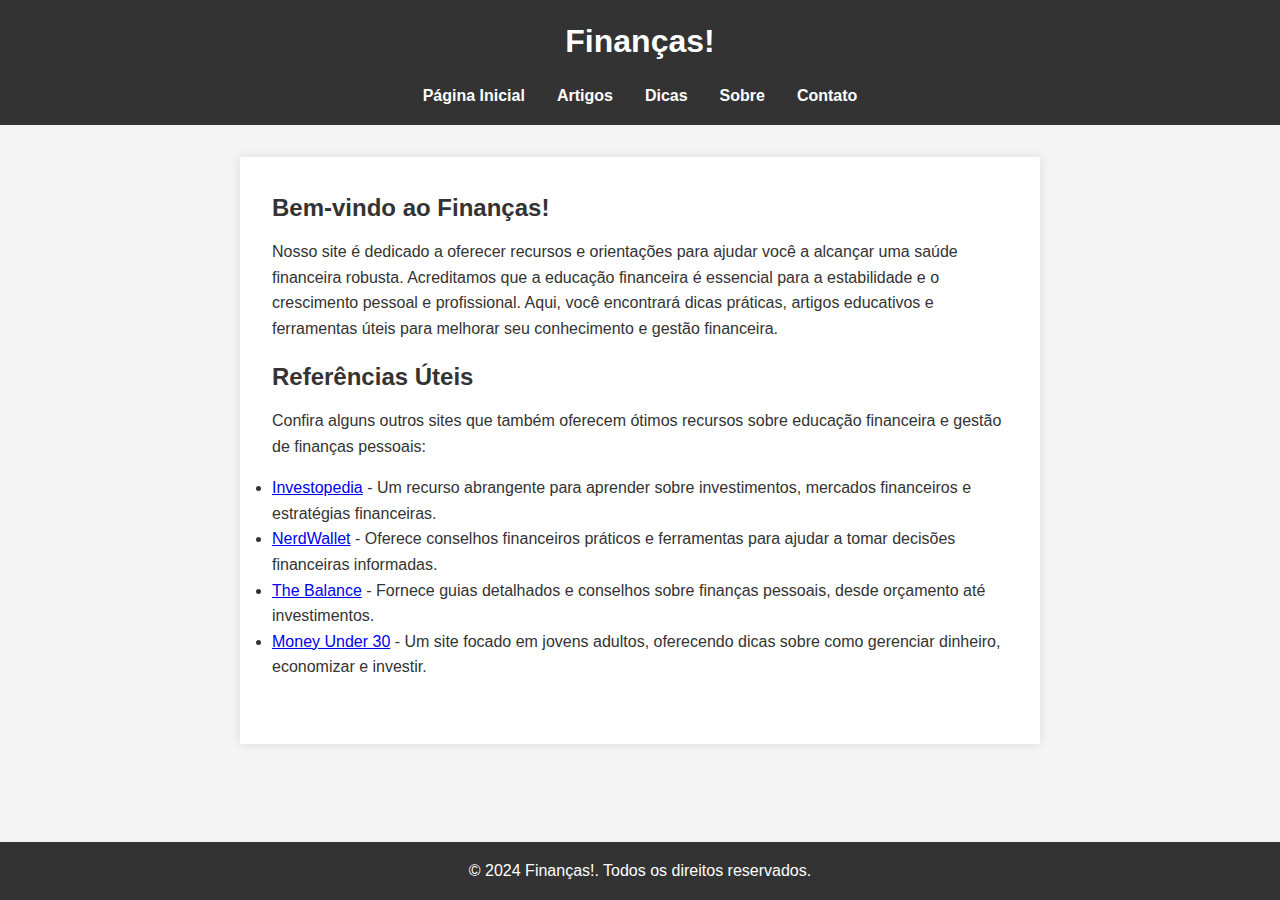
<file: index.html>
<!DOCTYPE html>
<html lang="pt-BR">

<head>
    <meta charset="UTF-8">
    <meta name="viewport" content="widt=device-width, initial-scale=1.0">
    <title>Um site sobre Finanças</title>
    <link rel="stylesheet" href="style.css">
</head>

<body>
    <header>
        <h1>Finanças!</h1>
        <nav>
            <ul>
                <li><a href="index.html">Página Inicial</a></li>
                <li><a href="artigos.html">Artigos</a></li>
                <li><a href="dicas.html">Dicas</a></li>
                <li><a href="sobre.html">Sobre</a></li>
                <li><a href="contato.html">Contato</a></li>
            </ul>
        </nav>
    </header>

    <main>
        <section>
            <section id="index">
                <h2>Bem-vindo ao Finanças!</h2>
                <p>Nosso site é dedicado a oferecer recursos e orientações para ajudar você a alcançar uma saúde financeira robusta. Acreditamos que a educação financeira é essencial para a estabilidade e o crescimento pessoal e profissional. Aqui, você encontrará dicas práticas, artigos educativos e ferramentas úteis para melhorar seu conhecimento e gestão financeira.</p>
                
                <h2>Referências Úteis</h2>
                <p>Confira alguns outros sites que também oferecem ótimos recursos sobre educação financeira e gestão de finanças pessoais:</p>
                <ul>
                    <li><a href="https://www.investopedia.com" target="_blank">Investopedia</a> - Um recurso abrangente para aprender sobre investimentos, mercados financeiros e estratégias financeiras.</li>
                    <li><a href="https://www.nerdwallet.com" target="_blank">NerdWallet</a> - Oferece conselhos financeiros práticos e ferramentas para ajudar a tomar decisões financeiras informadas.</li>
                    <li><a href="https://www.thebalance.com" target="_blank">The Balance</a> - Fornece guias detalhados e conselhos sobre finanças pessoais, desde orçamento até investimentos.</li>
                    <li><a href="https://www.moneyunder30.com" target="_blank">Money Under 30</a> - Um site focado em jovens adultos, oferecendo dicas sobre como gerenciar dinheiro, economizar e investir.</li>
                </ul>
            </section>
    </main>

    <footer>
        <p>&copy; 2024 Finanças!. Todos os direitos reservados.</p>
    </footer>

</body>
</file>
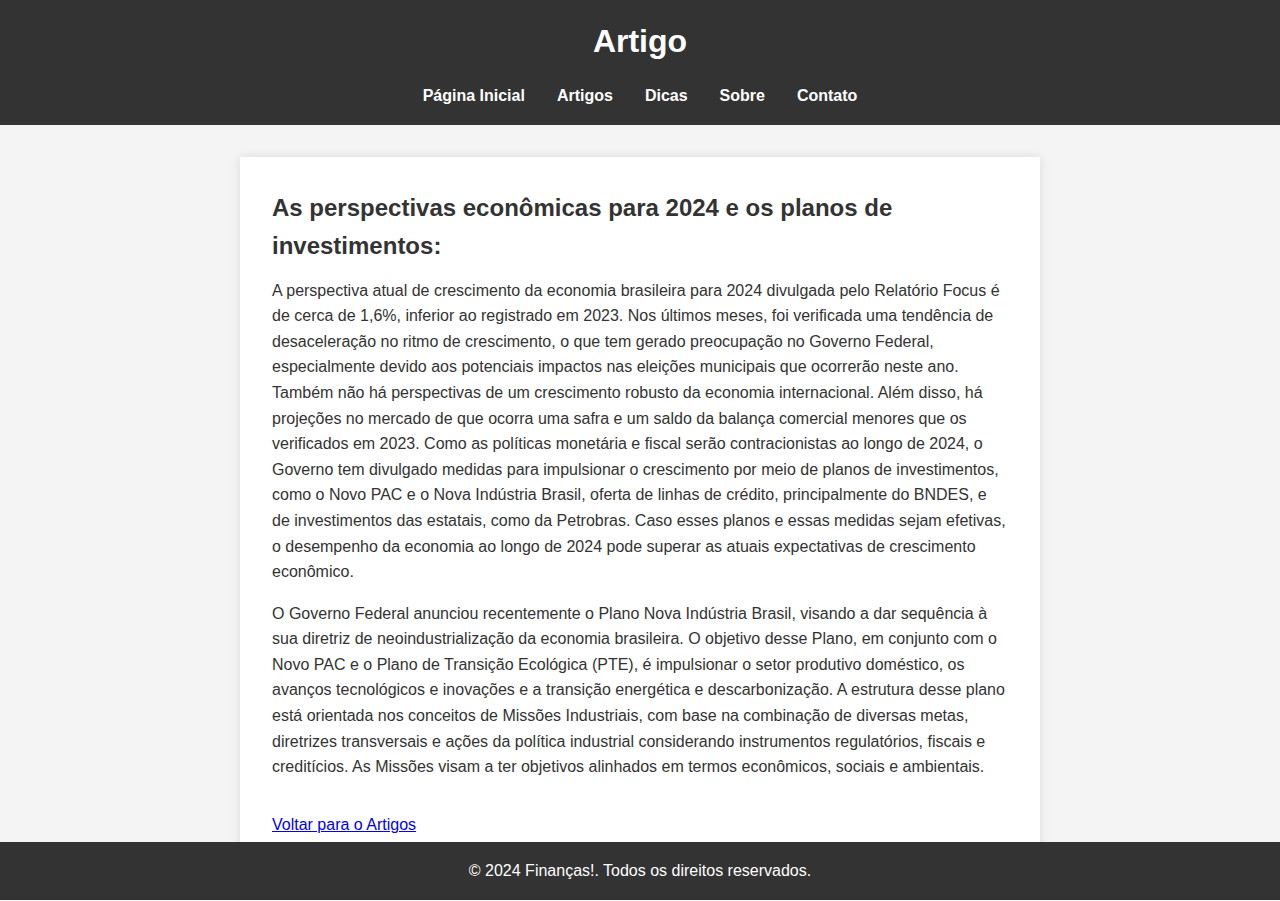
<file: artigo1.html>
<!DOCTYPE html>
<html lang="pt-BR">

<head>
    <meta charset="UTF-8">
    <meta name="viewport" content="widt=device-width, initial-scale=1.0">
    <title>Artigo 1</title>
    <link rel="stylesheet" href="style.css">
</head>

<body>
    <header>
        <h1>Artigo</h1>
        <nav>
            <ul>
                <li><a href="index.html">Página Inicial</a></li>
                <li><a href="artigos.html">Artigos</a></li>
                <li><a href="dicas.html">Dicas</a></li>
                <li><a href="sobre.html">Sobre</a></li>
                <li><a href="contato.html">Contato</a></li>
            </ul>
        </nav>
    </header>

    <main>
        <section id="artigo1">
            <h2>As perspectivas econômicas para 2024 e os planos de investimentos:</h2>
            <p>A perspectiva atual de crescimento da economia brasileira para 2024 divulgada pelo Relatório Focus é de cerca de 1,6%, inferior ao registrado em 2023. Nos últimos meses, foi verificada uma tendência de desaceleração no ritmo de crescimento, o que tem gerado preocupação no Governo Federal, especialmente devido aos potenciais impactos nas eleições municipais que ocorrerão neste ano. Também não há perspectivas de um crescimento robusto da economia internacional. Além disso, há projeções no mercado de que ocorra uma safra e um saldo da balança comercial menores que os verificados em 2023. Como as políticas monetária e fiscal serão contracionistas ao longo de 2024, o Governo tem divulgado medidas para impulsionar o crescimento por meio de planos de investimentos, como o Novo PAC e o Nova Indústria Brasil, oferta de linhas de crédito, principalmente do BNDES, e de investimentos das estatais, como da Petrobras. Caso esses planos e essas medidas sejam efetivas, o desempenho da economia ao longo de 2024 pode superar as atuais expectativas de crescimento econômico.</p>
            <p>O Governo Federal anunciou recentemente o Plano Nova Indústria Brasil, visando a dar sequência à sua diretriz de neoindustrialização da economia brasileira. O objetivo desse Plano, em conjunto com o Novo PAC e o Plano de Transição Ecológica (PTE), é impulsionar o setor produtivo doméstico, os avanços tecnológicos e inovações e a transição energética e descarbonização. A estrutura desse plano está orientada nos conceitos de Missões Industriais, com base na combinação de diversas metas, diretrizes transversais e ações da política industrial considerando instrumentos regulatórios, fiscais e creditícios. As Missões visam a ter objetivos alinhados em termos econômicos, sociais e ambientais.</p>
        </section>
        <a class="artigos" href="artigos.html">Voltar para o Artigos</a>
    </main>

    <footer>
        <p>&copy; 2024 Finanças!. Todos os direitos reservados.</p>
    </footer>

</body>
</file>
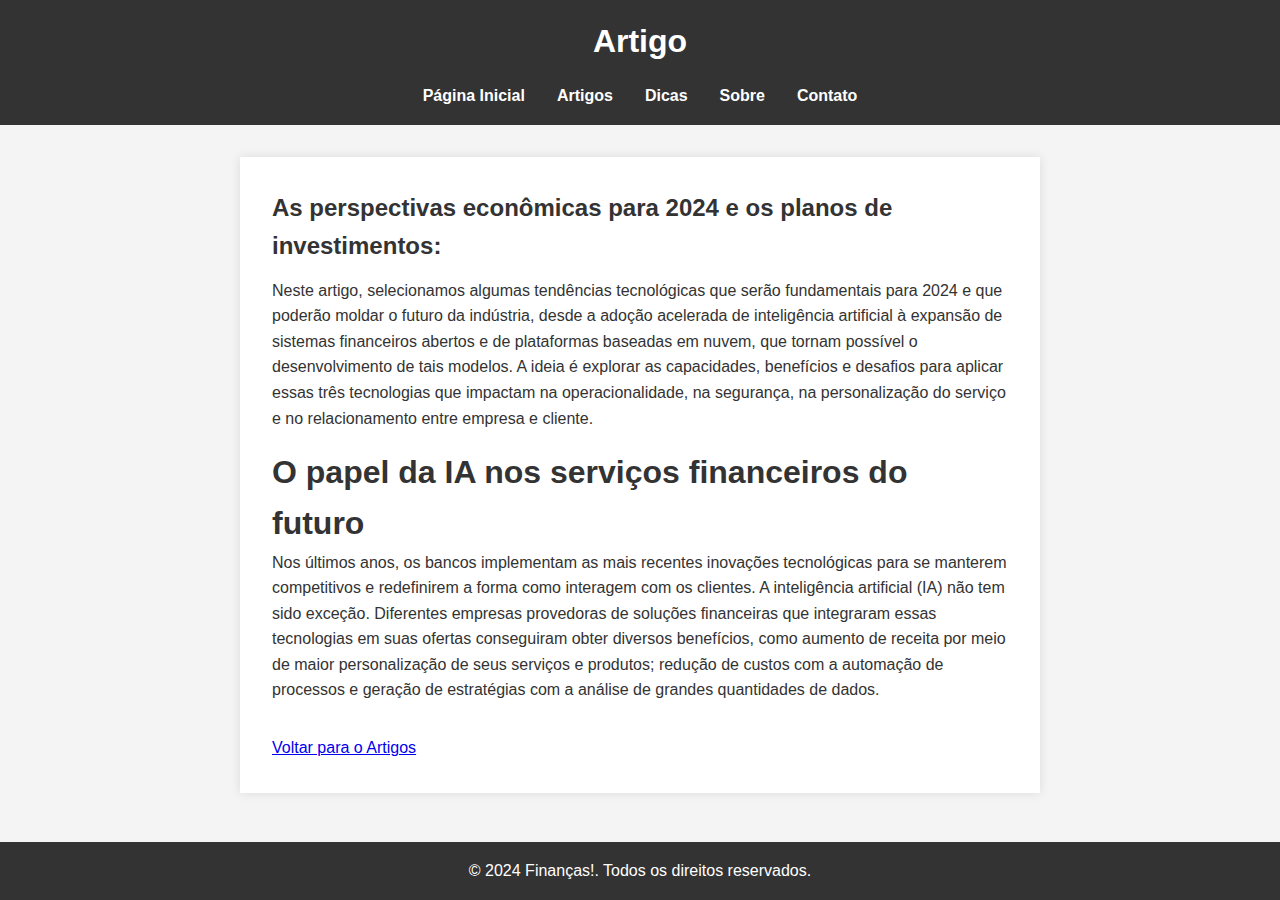
<file: artigo2.html>
<!DOCTYPE html>
<html lang="pt-BR">

<head>
    <meta charset="UTF-8">
    <meta name="viewport" content="widt=device-width, initial-scale=1.0">
    <title>Artigo 2</title>
    <link rel="stylesheet" href="style.css">
</head>

<body>
    <header>
        <h1>Artigo</h1>
        <nav>
            <ul>
                <li><a href="index.html">Página Inicial</a></li>
                <li><a href="artigos.html">Artigos</a></li>
                <li><a href="dicas.html">Dicas</a></li>
                <li><a href="sobre.html">Sobre</a></li>
                <li><a href="contato.html">Contato</a></li>
            </ul>
        </nav>
    </header>

    <main>
        <section id="artigo2">
            <h2>As perspectivas econômicas para 2024 e os planos de investimentos:</h2>
            <p>Neste artigo, selecionamos algumas tendências tecnológicas que serão fundamentais para 2024 e que poderão moldar o futuro da indústria, desde a adoção acelerada de inteligência artificial à expansão de sistemas financeiros abertos e de plataformas baseadas em nuvem, que tornam possível o desenvolvimento de tais modelos. A ideia é explorar as capacidades, benefícios e desafios para aplicar essas três tecnologias que impactam na operacionalidade, na segurança, na personalização do serviço e no relacionamento entre empresa e cliente.</p>
            <h1>O papel da IA nos serviços financeiros do futuro</h1>
            <p>Nos últimos anos, os bancos implementam as mais recentes inovações tecnológicas para se manterem competitivos e redefinirem a forma como interagem com os clientes. A inteligência artificial (IA) não tem sido exceção. Diferentes empresas provedoras de soluções financeiras que integraram essas tecnologias em suas ofertas conseguiram obter diversos benefícios, como aumento de receita por meio de maior personalização de seus serviços e produtos; redução de custos com a automação de processos e geração de estratégias com a análise de grandes quantidades de dados.</p>
        </section>
        <a class="artigos" href="artigos.html">Voltar para o Artigos</a>
    </main>

    <footer>
        <p>&copy; 2024 Finanças!. Todos os direitos reservados.</p>
    </footer>

</body>
</file>
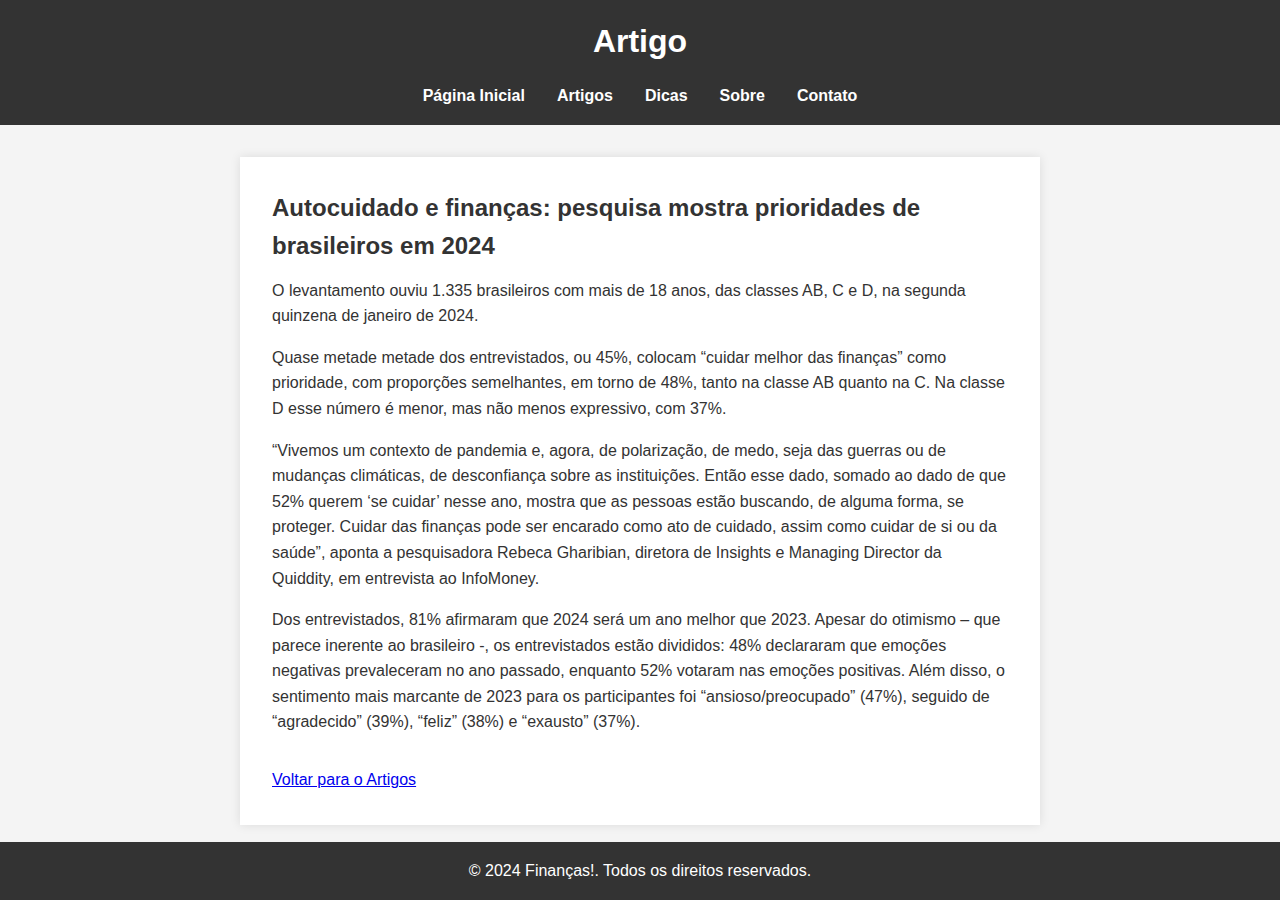
<file: artigo3.html>
<!DOCTYPE html>
<html lang="pt-BR">

<head>
    <meta charset="UTF-8">
    <meta name="viewport" content="widt=device-width, initial-scale=1.0">
    <title>Artigo 3</title>
    <link rel="stylesheet" href="style.css">
</head>

<body>
    <header>
        <h1>Artigo</h1>
        <nav>
            <ul>
                <li><a href="index.html">Página Inicial</a></li>
                <li><a href="artigos.html">Artigos</a></li>
                <li><a href="dicas.html">Dicas</a></li>
                <li><a href="sobre.html">Sobre</a></li>
                <li><a href="contato.html">Contato</a></li>
            </ul>
        </nav>
    </header>

    <main>
        <section id="artigo2">
            <h2>Autocuidado e finanças: pesquisa mostra prioridades de brasileiros em 2024</h2>
            <p>O levantamento ouviu 1.335 brasileiros com mais de 18 anos, das classes AB, C e D, na segunda quinzena de janeiro de 2024.</p>
            <p>Quase metade metade dos entrevistados, ou 45%, colocam “cuidar melhor das finanças” como prioridade, com proporções semelhantes, em torno de 48%, tanto na classe AB quanto na C. Na classe D esse número é menor, mas não menos expressivo, com 37%.</p>
            <p>“Vivemos um contexto de pandemia e, agora, de polarização, de medo, seja das guerras ou de mudanças climáticas, de desconfiança sobre as instituições. Então esse dado, somado ao dado de que 52% querem ‘se cuidar’ nesse ano, mostra que as pessoas estão buscando, de alguma forma, se proteger. Cuidar das finanças pode ser encarado como ato de cuidado, assim como cuidar de si ou da saúde”, aponta a pesquisadora Rebeca Gharibian, diretora de Insights e Managing Director da Quiddity, em entrevista ao InfoMoney.</p>
            <p>Dos entrevistados, 81% afirmaram que 2024 será um ano melhor que 2023. Apesar do otimismo – que parece inerente ao brasileiro -, os entrevistados estão divididos: 48% declararam que emoções negativas prevaleceram no ano passado, enquanto 52% votaram nas emoções positivas. Além disso, o sentimento mais marcante de 2023 para os participantes foi “ansioso/preocupado” (47%), seguido de “agradecido” (39%), “feliz” (38%) e “exausto” (37%).</p>
        </section>
        <a class="artigos" href="artigos.html">Voltar para o Artigos</a>
    </main>

    <footer>
        <p>&copy; 2024 Finanças!. Todos os direitos reservados.</p>
    </footer>

</body>
</file>
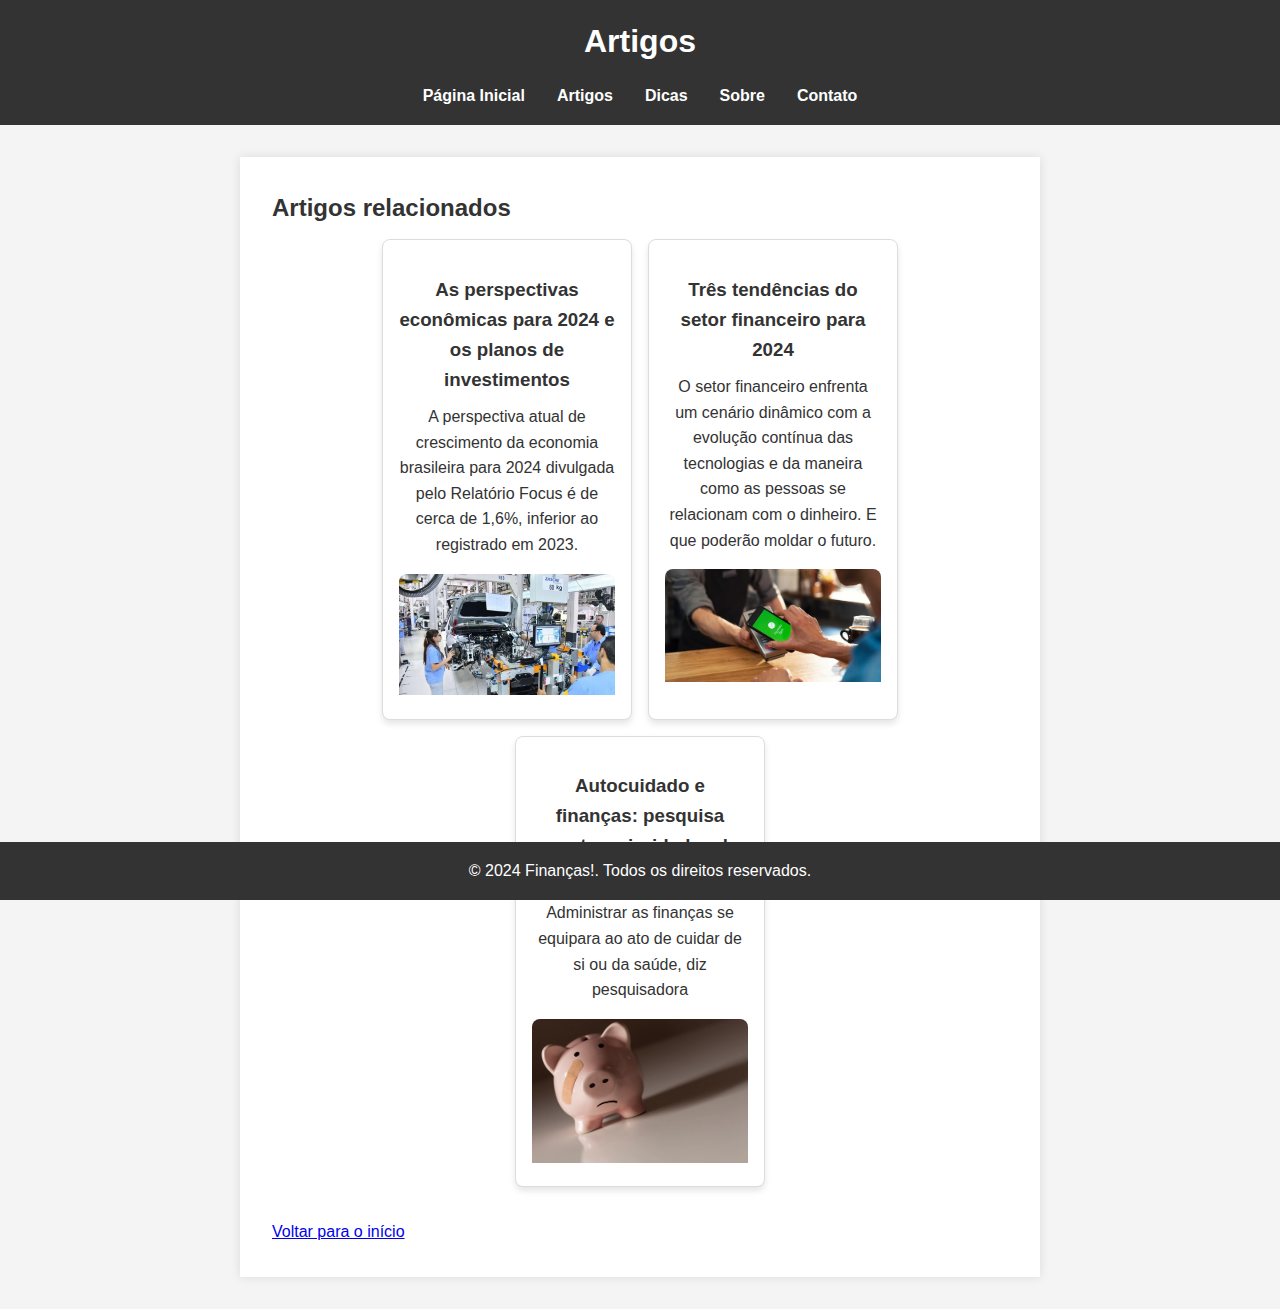
<file: artigos.html>
<!DOCTYPE html>
<html lang="pt-BR">

<head>
    <meta charset="UTF-8">
    <meta name="viewport" content="widt=device-width, initial-scale=1.0">
    <title>Artigos</title>
    <link rel="stylesheet" href="style.css">
</head>

<body>
    <header>
        <h1>Artigos</h1>
        <nav>
            <ul>
                <li><a href="index.html">Página Inicial</a></li>
                <li><a href="artigos.html">Artigos</a></li>
                <li><a href="dicas.html">Dicas</a></li>
                <li><a href="sobre.html">Sobre</a></li>
                <li><a href="contato.html">Contato</a></li>
            </ul>
        </nav>
    </header>

    <main>
        <section id="artigos">
            <h2>Artigos relacionados</h2>
            <div class="card-container">
                <div class="card">
                    <h3>As perspectivas econômicas para 2024 e os planos de investimentos</h3>
                    <p>A perspectiva atual de crescimento da economia brasileira para 2024 divulgada pelo Relatório Focus é de cerca de 1,6%, inferior ao registrado em 2023.</p>
                    <a href="artigo1.html" class="images"><img src="images/artigo1-imagem.jpg" alt="Imagem do Artigo 1" class="card-image"></a>
                </div>
                <div class="card">
                    <h3>Três tendências do setor financeiro para 2024</h3>
                    <p>O setor financeiro enfrenta um cenário dinâmico com a evolução contínua das tecnologias e da maneira como as pessoas se relacionam com o dinheiro. E que poderão moldar o futuro.</p>
                    <a href="artigo2.html" class="images"><img src="images/artigo2-imagem.jpg" alt="Imagem do Artigo 2" class="card-image"></a>
                </div>
                <div class="card">
                    <h3>Autocuidado e finanças: pesquisa mostra prioridades de brasileiros em 2024</h3>
                    <p>Administrar as finanças se equipara ao ato de cuidar de si ou da saúde, diz pesquisadora</p>
                    <a href="artigo3.html" class="images"><img src="images/artigo3-imagem.jpg" alt="Imagem do Artigo 3" class="card-image"></a>
                </div>
            </div>
        </section>
        <a class="artigos" href="index.html">Voltar para o início</a>
    </main>

    <footer>
        <p>&copy; 2024 Finanças!. Todos os direitos reservados.</p>
    </footer>

</body>
</file>
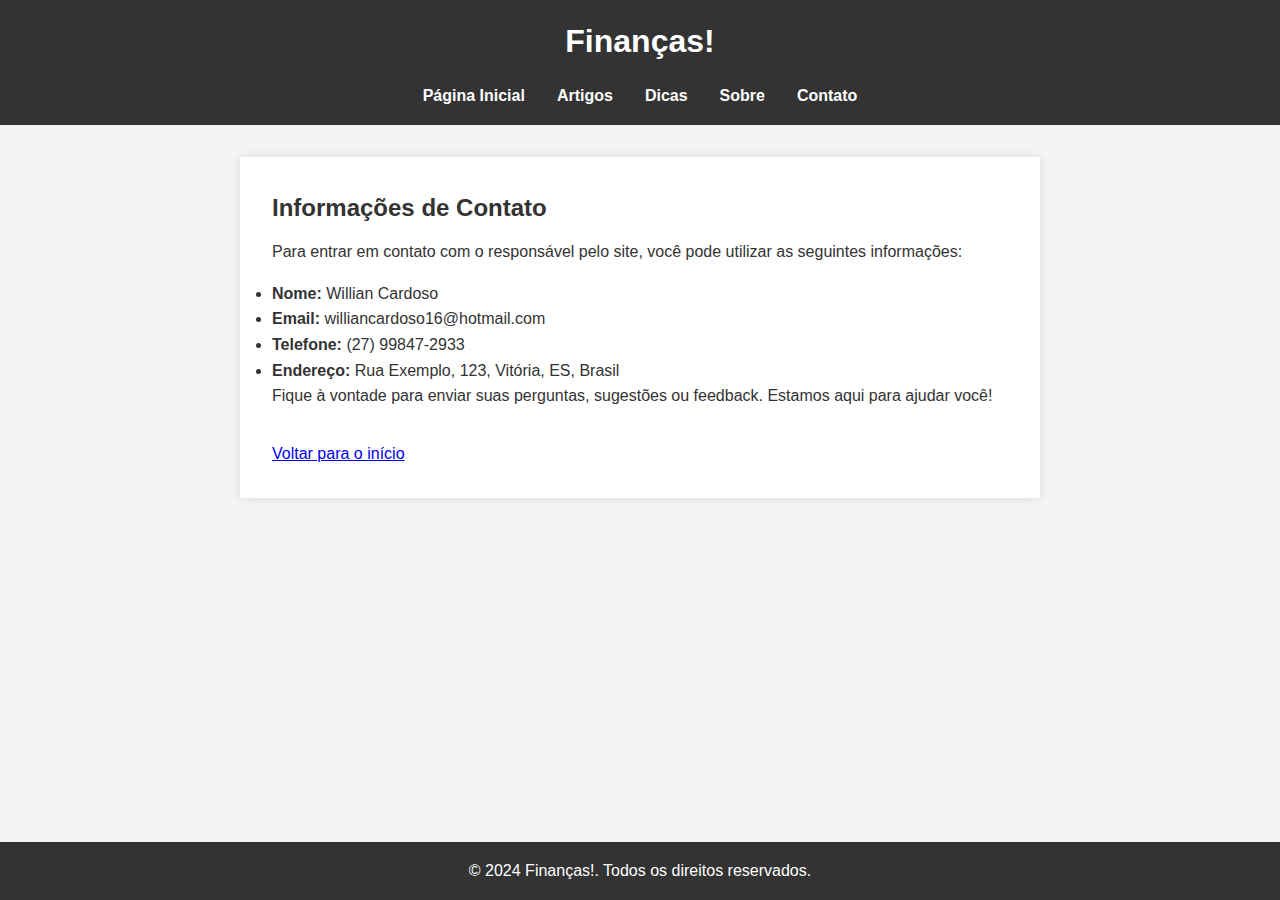
<file: contato.html>
<!DOCTYPE html>
<html lang="pt-BR">

<head>
    <meta charset="UTF-8">
    <meta name="viewport" content="widt=device-width, initial-scale=1.0">
    <title>Contato</title>
    <link rel="stylesheet" href="style.css">
</head>

<body>
    <header>
        <h1>Finanças!</h1>
        <nav>
            <ul>
                <li><a href="index.html">Página Inicial</a></li>
                <li><a href="artigos.html">Artigos</a></li>
                <li><a href="dicas.html">Dicas</a></li>
                <li><a href="sobre.html">Sobre</a></li>
                <li><a href="contato.html">Contato</a></li>
            </ul>
        </nav>
    </header>

    <main>
        <section id="contato">
            <h2>Informações de Contato</h2>
            <p>Para entrar em contato com o responsável pelo site, você pode utilizar as seguintes informações:</p>
            <ul>
                <li><strong>Nome:</strong> Willian Cardoso</li>
                <li><strong>Email:</strong> williancardoso16@hotmail.com</li>
                <li><strong>Telefone:</strong> (27) 99847-2933</li>
                <li><strong>Endereço:</strong> Rua Exemplo, 123, Vitória, ES, Brasil</li>
            </ul>
            <p>Fique à vontade para enviar suas perguntas, sugestões ou feedback. Estamos aqui para ajudar você!</p>
        </section>
        <a href="index.html" class="btn">Voltar para o início</a>
    </main>

    <footer>
        <p>&copy; 2024 Finanças!. Todos os direitos reservados.</p>
    </footer>

</body>
</file>
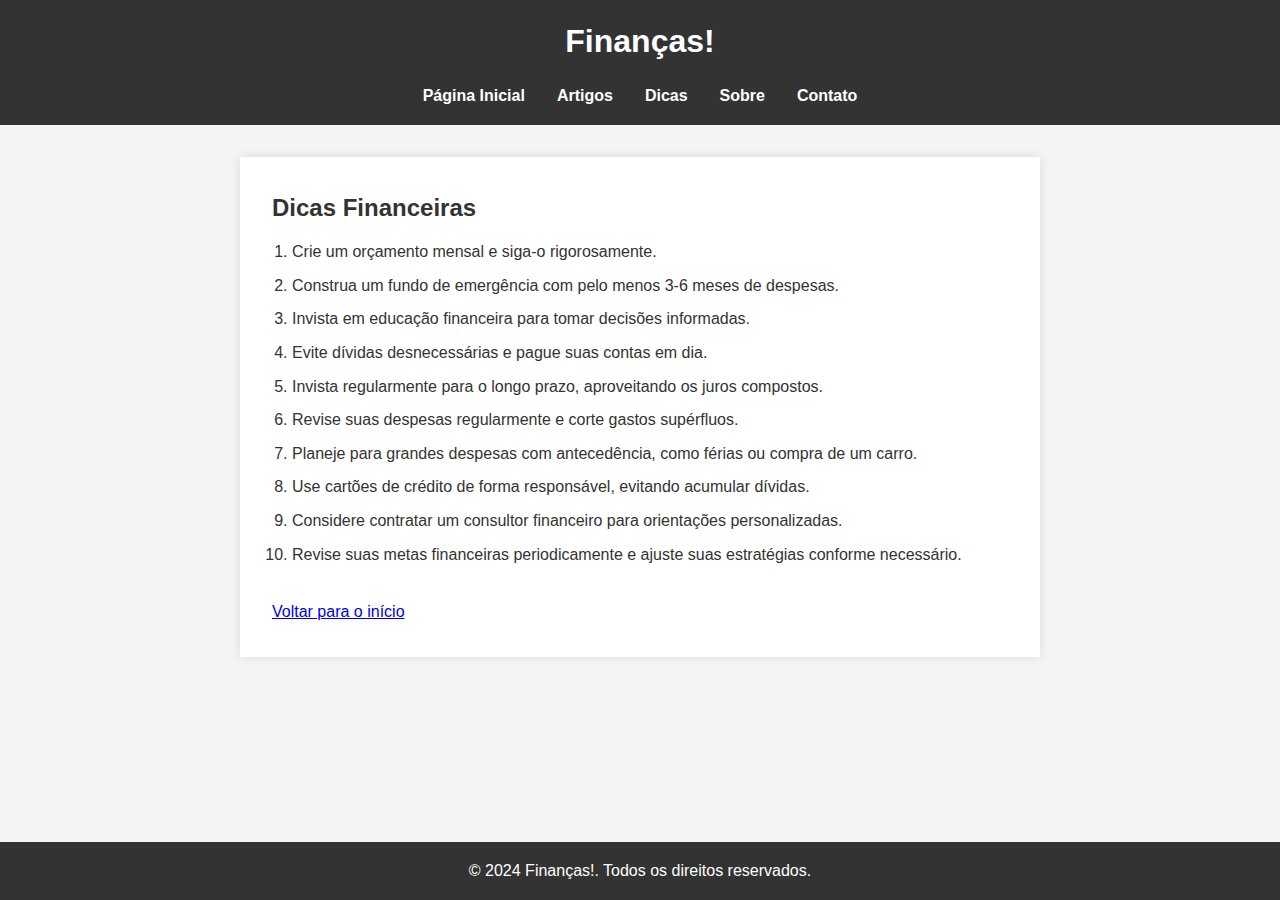
<file: dicas.html>
<!DOCTYPE html>
<html lang="pt-BR">

<head>
    <meta charset="UTF-8">
    <meta name="viewport" content="widt=device-width, initial-scale=1.0">
    <title>Dicas</title>
    <link rel="stylesheet" href="style.css">
</head>

<body>
    <header>
        <h1>Finanças!</h1>
        <nav>
            <ul>
                <li><a href="index.html">Página Inicial</a></li>
                <li><a href="artigos.html">Artigos</a></li>
                <li><a href="dicas.html">Dicas</a></li>
                <li><a href="sobre.html">Sobre</a></li>
                <li><a href="contato.html">Contato</a></li>
            </ul>
        </nav>
    </header>

    <main>
        <section>
            <h2>Dicas Financeiras</h2>
            <ol>
                <li>Crie um orçamento mensal e siga-o rigorosamente.</li>
                <li>Construa um fundo de emergência com pelo menos 3-6 meses de despesas.</li>
                <li>Invista em educação financeira para tomar decisões informadas.</li>
                <li>Evite dívidas desnecessárias e pague suas contas em dia.</li>
                <li>Invista regularmente para o longo prazo, aproveitando os juros compostos.</li>
                <li>Revise suas despesas regularmente e corte gastos supérfluos.</li>
                <li>Planeje para grandes despesas com antecedência, como férias ou compra de um carro.</li>
                <li>Use cartões de crédito de forma responsável, evitando acumular dívidas.</li>
                <li>Considere contratar um consultor financeiro para orientações personalizadas.</li>
                <li>Revise suas metas financeiras periodicamente e ajuste suas estratégias conforme necessário.</li>
            </ol>
        </section>
        <a class="artigos" href="index.html">Voltar para o início</a>
    </main>

    <footer>
        <p>&copy; 2024 Finanças!. Todos os direitos reservados.</p>
    </footer>

</body>
</file>
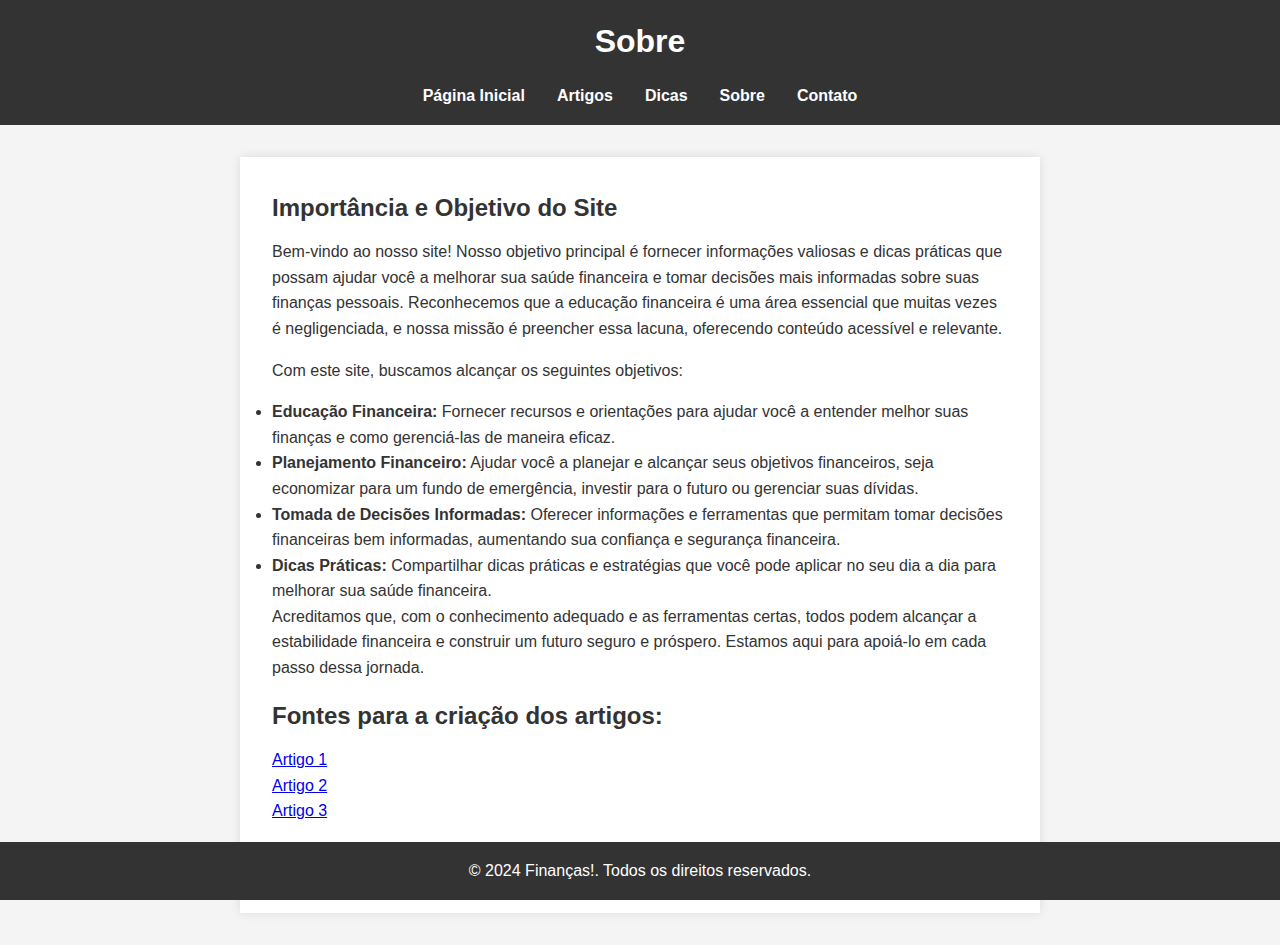
<file: sobre.html>
<!DOCTYPE html>
<html lang="pt-BR">

<head>
    <meta charset="UTF-8">
    <meta name="viewport" content="widt=device-width, initial-scale=1.0">
    <title>Sobre</title>
    <link rel="stylesheet" href="style.css">
</head>

<body>
    <header>
        <h1>Sobre</h1>
        <nav>
            <ul>
                <li><a href="index.html">Página Inicial</a></li>
                <li><a href="artigos.html">Artigos</a></li>
                <li><a href="dicas.html">Dicas</a></li>
                <li><a href="sobre.html">Sobre</a></li>
                <li><a href="contato.html">Contato</a></li>
            </ul>
        </nav>
    </header>

    <main>
        <section id="sobre">
            <h2>Importância e Objetivo do Site</h2>
            <p>Bem-vindo ao nosso site! Nosso objetivo principal é fornecer informações valiosas e dicas práticas que possam ajudar você a melhorar sua saúde financeira e tomar decisões mais informadas sobre suas finanças pessoais. Reconhecemos que a educação financeira é uma área essencial que muitas vezes é negligenciada, e nossa missão é preencher essa lacuna, oferecendo conteúdo acessível e relevante.</p>
            <p>Com este site, buscamos alcançar os seguintes objetivos:</p>
            <ul>
                <li><strong>Educação Financeira:</strong> Fornecer recursos e orientações para ajudar você a entender melhor suas finanças e como gerenciá-las de maneira eficaz.</li>
                <li><strong>Planejamento Financeiro:</strong> Ajudar você a planejar e alcançar seus objetivos financeiros, seja economizar para um fundo de emergência, investir para o futuro ou gerenciar suas dívidas.</li>
                <li><strong>Tomada de Decisões Informadas:</strong> Oferecer informações e ferramentas que permitam tomar decisões financeiras bem informadas, aumentando sua confiança e segurança financeira.</li>
                <li><strong>Dicas Práticas:</strong> Compartilhar dicas práticas e estratégias que você pode aplicar no seu dia a dia para melhorar sua saúde financeira.</li>
            </ul>
            <p>Acreditamos que, com o conhecimento adequado e as ferramentas certas, todos podem alcançar a estabilidade financeira e construir um futuro seguro e próspero. Estamos aqui para apoiá-lo em cada passo dessa jornada.</p>
            <h2>Fontes para a criação dos artigos:</h2>
            <a href="https://www.cofecon.org.br/2024/02/21/artigo-as-perspectivas-economicas-para-2024-e-os-planos-de-investimentos-novo-pac-e-nova-industria-brasil/">Artigo 1</a>
            <br>
            <a href="https://stefanini.com/pt-br/insights/tres-tendencias-do-setor-financeiro-para-2024">Artigo 2</a>
            <br>
            <a href="https://www.infomoney.com.br/minhas-financas/autocuidado-e-financas-pesquisa-mostra-prioridades-de-brasileiros-em-2024/">Artigo 3</a>
        </section>
        <a class="artigos" href="index.html">Voltar para o início</a>
    </main>

    <footer>
        <p>&copy; 2024 Finanças!. Todos os direitos reservados.</p>
    </footer>

</body>
</file>
<file: style.css>
/* Reset básico */
* {
    margin: 0;
    padding: 0;
    box-sizing: border-box;
}

body {
    font-family: Arial, sans-serif;
    line-height: 1.6;
    background-color: #f4f4f4;
    color: #333;
}

/* Estilos do cabeçalho */
header {
    background-color: #333;
    color: #fff;
    padding: 1em 0;
    text-align: center;
}

header h1 {
    margin-bottom: 0.5em;
}

nav ul {
    list-style: none;
    display: flex;
    justify-content: center;
}

nav ul li {
    margin: 0 1em;
}

nav ul li a {
    color: #fff;
    text-decoration: none;
    font-weight: bold;
}

nav ul li a:hover {
    text-decoration: underline;
}

/* Estilos do conteúdo principal */
main {
    padding: 2em;
    background-color: #fff;
    margin: 2em auto;
    max-width: 800px;
    box-shadow: 0 0 10px rgba(0, 0, 0, 0.1);
}

section {
    margin-bottom: 2em;
}

section h2 {
    margin-bottom: 0.5em;
    color: #333;
}

section p {
    margin-bottom: 1em;
}

/* Estilos dos cards */
.card-container {
    display: flex;
    flex-wrap: wrap;
    gap: 1em;
    justify-content: center;
}

.card {
    background-color: #fff;
    border: 1px solid #ddd;
    border-radius: 8px;
    box-shadow: 0 4px 6px rgba(0, 0, 0, 0.1);
    padding: 1em;
    max-width: 250px;
    text-align: center;
    transition: transform 0.2s;
    display: flex;
    flex-direction: column;
    align-items: center;
}

.card:hover {
    transform: scale(1.05);
}

.card-image {
    width: 100%;
    height: auto;
    border-radius: 8px 8px 0 0;
}

.card h3 {
    margin-top: 1em;
    margin-bottom: 0.5em;
    text-align: center;
}

.card p {
    margin-bottom: 1em;
    text-align: center;
}

.card .btn {
    display: inline-block;
    padding: 0.5em 1em;
    background-color: #333;
    color: #fff;
    text-decoration: none;
    border-radius: 4px;
    transition: background-color 0.2s;
    margin-top: auto; /* Move the button to the bottom */
}

.card .btn:hover {
    background-color: #555;
}

/* Estilos do rodapé */
footer {
    background-color: #333;
    color: #fff;
    text-align: center;
    padding: 1em 0;
    position: fixed;
    width: 100%;
    bottom: 0;
}

/* Estilos adicionais para listas ordenadas */
ol {
    padding-left: 20px;
    margin-bottom: 2em;
}

ol li {
    margin-bottom: 0.5em;
}
</file>
